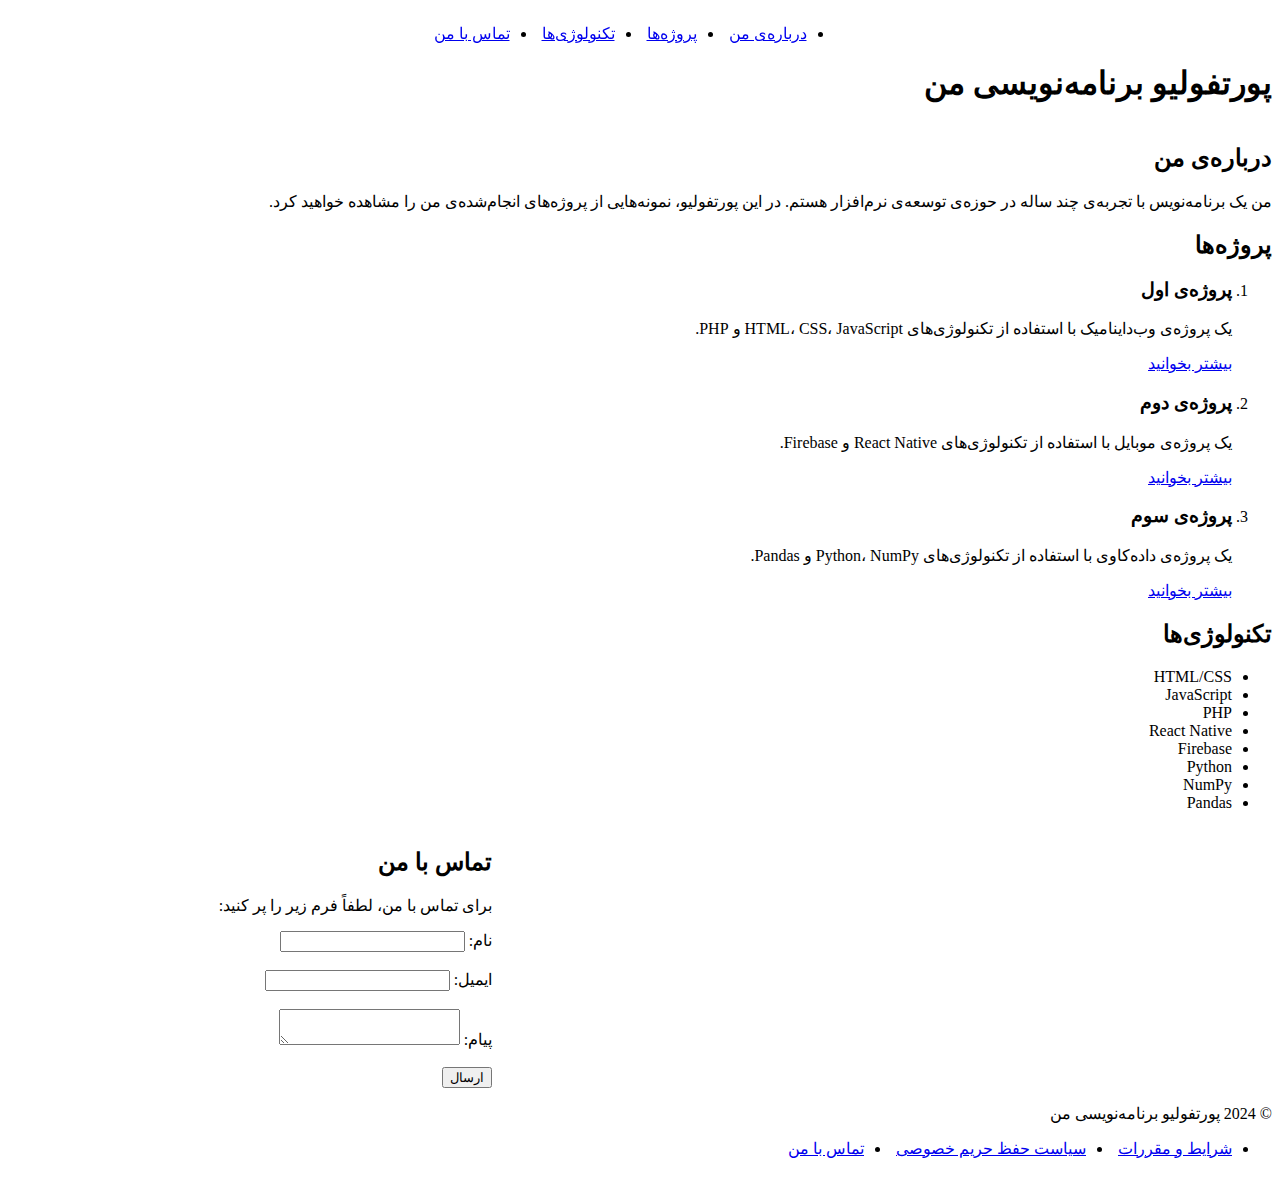
<file: DOM/index.html>
<!DOCTYPE html>
<html lang="fa" dir="rtl">
  <head>
    <meta charset="UTF-8" />
    <meta name="viewport" content="width=device-width, initial-scale=1.0" />
    <title>پورتفولیو برنامه‌نویسی من</title>
    <meta name="description" content="نمونه‌ای از پورتفولیو برنامه‌نویسی من" />
    <link rel="stylesheet" href="style.css" />
    <!-- assuming you have a stylesheet -->
  </head>
  <body>
    
    <header>
      <nav>
        <ul>
          <li><a href="#">درباره‌ی من</a></li>
          <li><a href="#">پروژه‌ها</a></li>
          <li><a href="#">تکنولوژی‌ها</a></li>
          <li><a href="#">تماس با من</a></li>
        </ul>
      </nav>
      <h1>پورتفولیو برنامه‌نویسی من</h1>
    </header>
      
    
    <main>
        <section>
          <h2>درباره‌ی من</h2>
          <p>
            من یک برنامه‌نویس با تجربه‌ی چند ساله در حوزه‌ی توسعه‌ی نرم‌افزار
            هستم. در این پورتفولیو، نمونه‌هایی از پروژه‌های انجام‌شده‌ی من را
            مشاهده خواهید کرد.
          </p>
        </section>


        <section>
          <h2>پروژه‌ها</h2>
          <ol>
            <li>
              <h3>پروژه‌ی اول</h3>
              <p>
                یک پروژه‌ی وب‌داینامیک با استفاده از تکنولوژی‌های HTML، CSS،
                JavaScript و PHP.
              </p>
              <a href="#">بیشتر بخوانید</a>
            </li>
            <li>
              <h3>پروژه‌ی دوم</h3>
              <p>
                یک پروژه‌ی موبایل با استفاده از تکنولوژی‌های React Native و
                Firebase.
              </p>
              <a href="#">بیشتر بخوانید</a>
            </li>
            <li>
              <h3>پروژه‌ی سوم</h3>
              <p>
                یک پروژه‌ی داده‌کاوی با استفاده از تکنولوژی‌های Python، NumPy و
                Pandas.
              </p>
              <a href="#">بیشتر بخوانید</a>
            </li>
          </ol>
        </section>

        <section>
          <h2>تکنولوژی‌ها</h2>
          <ul>
            <li>HTML/CSS</li>
            <li>JavaScript</li>
            <li>PHP</li>
            <li>React Native</li>
            <li>Firebase</li>
            <li>Python</li>
            <li>NumPy</li>
            <li>Pandas</li>
          </ul>
        </section>
    
        <aside>
        <h2>تماس با من</h2>
        <p>برای تماس با من، لطفاً فرم زیر را پر کنید:</p>
        <form>
          <label for="name">نام:</label>
          <input type="text" id="name" name="name" /><br /><br />
          <label for="email">ایمیل:</label>
          <input type="email" id="email" name="email" /><br /><br />
          <label for="message">پیام:</label>
          <textarea id="message" name="message"></textarea><br /><br />
          <input type="submit" value="ارسال" />
        </form>
        </aside>
      </main>

      <footer>
        <p>&copy; 2024 پورتفولیو برنامه‌نویسی من</p>
        <ul>
          <li><a href="#">شرایط و مقررات</a></li>
          <li><a href="#">سیاست حفظ حریم خصوصی</a></li>
          <li><a href="#">تماس با من</a></li>
        </ul>
      </footer>
    
  </body>
</html>
</file>
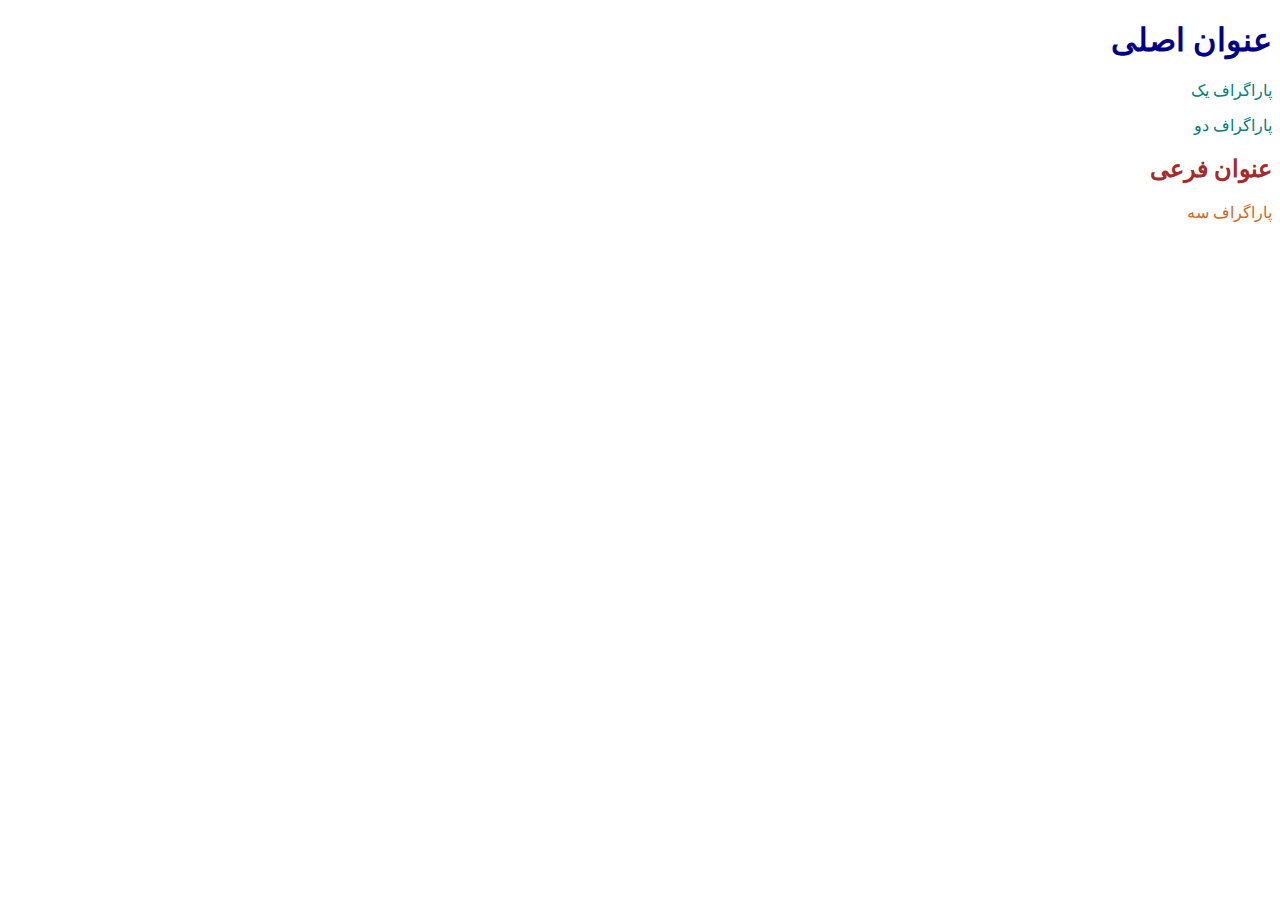
<file: dorost-entekhab-kon/index.html>
<!DOCTYPE html>
<!-- #TODO: Add correct attribute -->
<html lang="fa-IR" dir="rtl">
  <head>
    <meta charset="UTF-8" />
    <meta name="viewport" content="width=device-width, initial-scale=1.0" />
    <title>Document</title>
    <link rel="stylesheet" href="./style.css">
  

    <!-- Don't change style element -->
    <style>
      div p,
      p {
        color: teal !important;
      }

      div h1 {
        color: brown !important;
      }

      div + h2 {
        color: brown !important;
      }
    </style>
  </head>
  <body>
    <!-- Don't change elements inside body -->
    <div id="container">
      <h1>عنوان اصلی</h1>
      <p>پاراگراف یک</p>
      <p>پاراگراف دو</p>
    </div>
    <h2>عنوان فرعی</h2>
    <p>پاراگراف سه</p>
  </body>
</html>
</file>
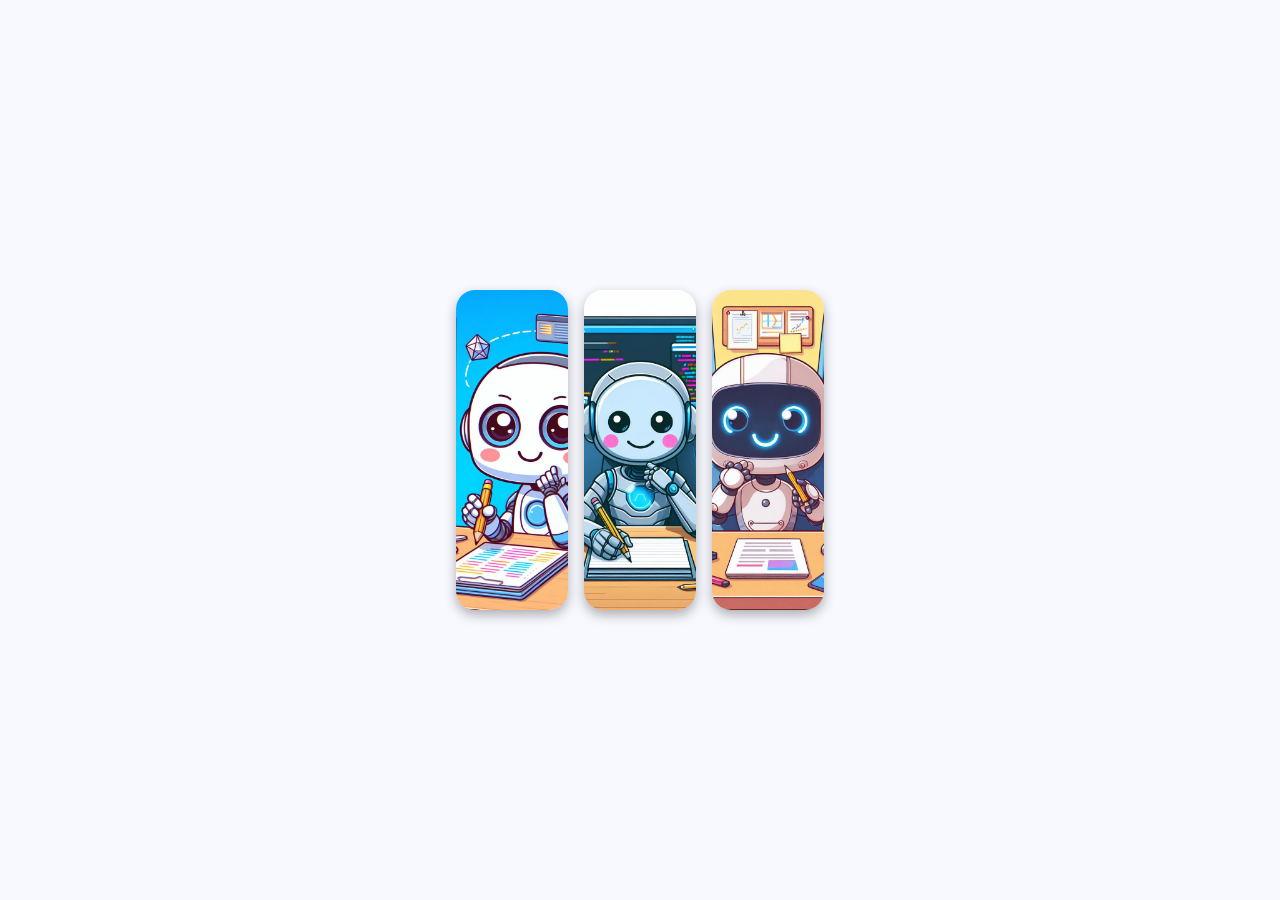
<file: gallery/index.html>
<!DOCTYPE html>
<html lang="fa-IR" dir="rtl">
  <head>
    <meta charset="UTF-8" />
    <meta name="viewport" content="width=device-width, initial-scale=1.0" />
    <title>گالری جذاب</title>
    <link rel="stylesheet" href="style.css" />
  </head>
  <body>
    <div class="gallery">
      <figure class="card">
        <img src="./image/image1.jpeg" alt="image 1" />
      </figure>
      <figure class="card">
        <img src="./image/image2.jpeg" alt="image 1" />
      </figure>
      <figure class="card">
        <img src="./image/image3.jpeg" alt="image 1" />
      </figure>
    </div>
  </body>
</html>
</file>
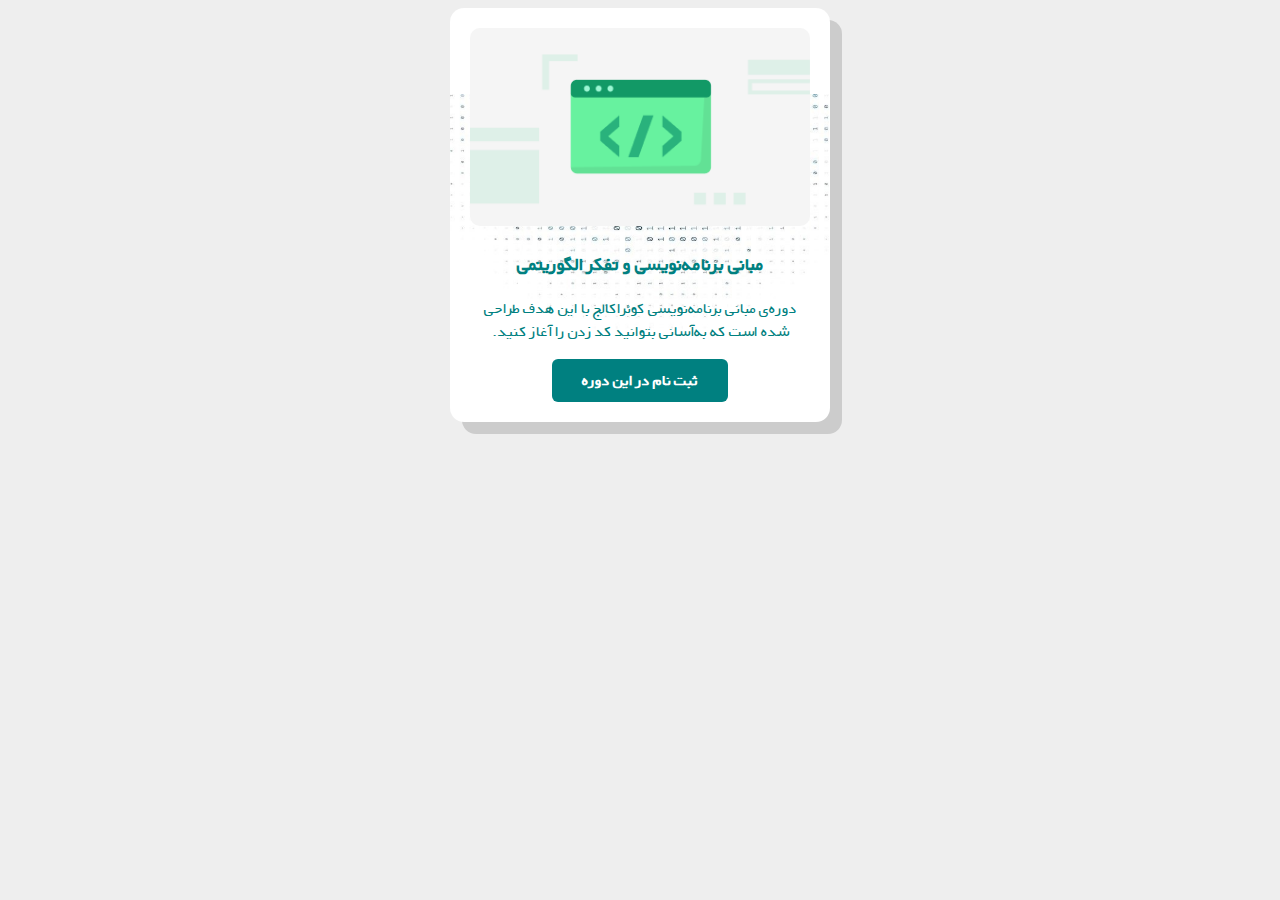
<file: Green_card/index.html>
<!DOCTYPE html>
<html lang="en" dir="rtl">
  <head>
    <meta charset="UTF-8" />
    <meta name="viewport" content="width=device-width, initial-scale=1.0" />
    <link rel="stylesheet" href="style.css" />
    <title>Card Background</title>
  </head>
  <body>
    <div class="card">
      <img class="card_img" src="./assets/images/product-4.png" alt="product-4">
      <div class="card_info">
        <h3>مبانی برنامه‌نویسی و تفکر الگوریتمی</h3>
        <p>
          دوره‌ی مبانی برنامه‌نویسی کوئراکالج با این هدف طراحی شده است که
          به‌آسانی بتوانید کد زدن را آغاز کنید.
        </p>
        <button class="btn btn-success" type="button">ثبت نام در این دوره</button>
      </div>
    </div>
  </body>
</html>
</file>
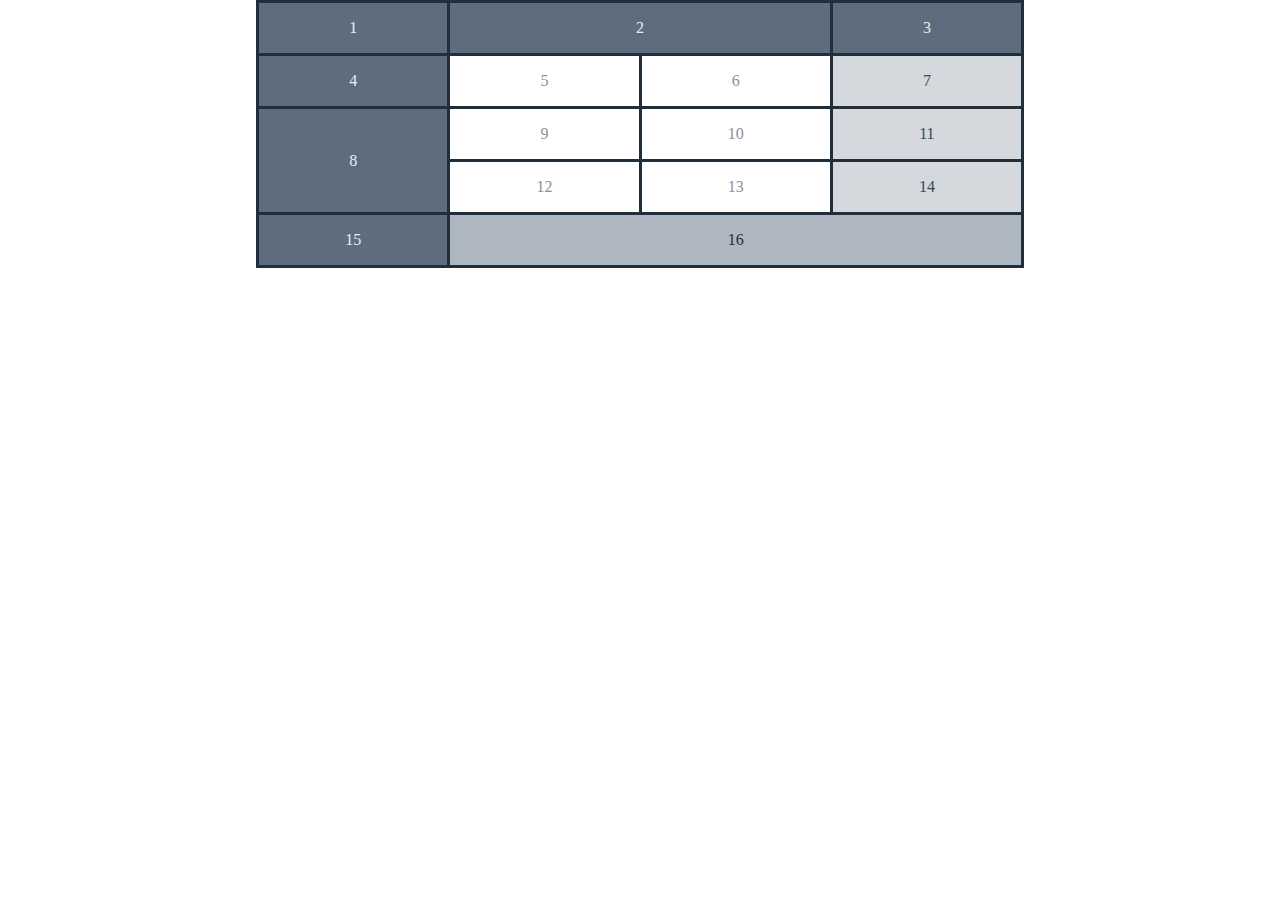
<file: jadval-ziba/index.html>
<!DOCTYPE html>
<html lang="en">
  <head>
    <meta charset="UTF-8" />
    <meta name="viewport" content="width=device-width, initial-scale=1.0" />
    <title>Document</title>
    <link rel="stylesheet" href="./style.css">
  </head>
  <body>
    <table>

      <thead>
        <tr>
          <td id="cell-1">1</td>
          <td id="cell-2" colspan="2">2</td>
          <td id="cell-3">3</td>
        </tr>
      </thead>

      <tbody>
        <tr>
          <td id="cell-4">4</td>
          <td id="cell-5">5</td>
          <td id="cell-6">6</td>
          <td id="cell-7">7</td>
        </tr>
        <tr>
          <td id="cell-8" rowspan="2">8</td>
          <td id="cell-9">9</td>
          <td id="cell-10">10</td>
          <td id="cell-11">11</td>
        </tr>
        <tr>
          <td id="cell-12">12</td>
          <td id="cell-13">13</td>
          <td id="cell-14">14</td>
        </tr>
      </tbody>

      <tfoot>
        <tr>
          <td id="cell-15">15</td>
          <td id="cell-16" colspan="3">16</td>
        </tr>
      </tfoot>
    </table>
 
  </body>
</html>
</file>
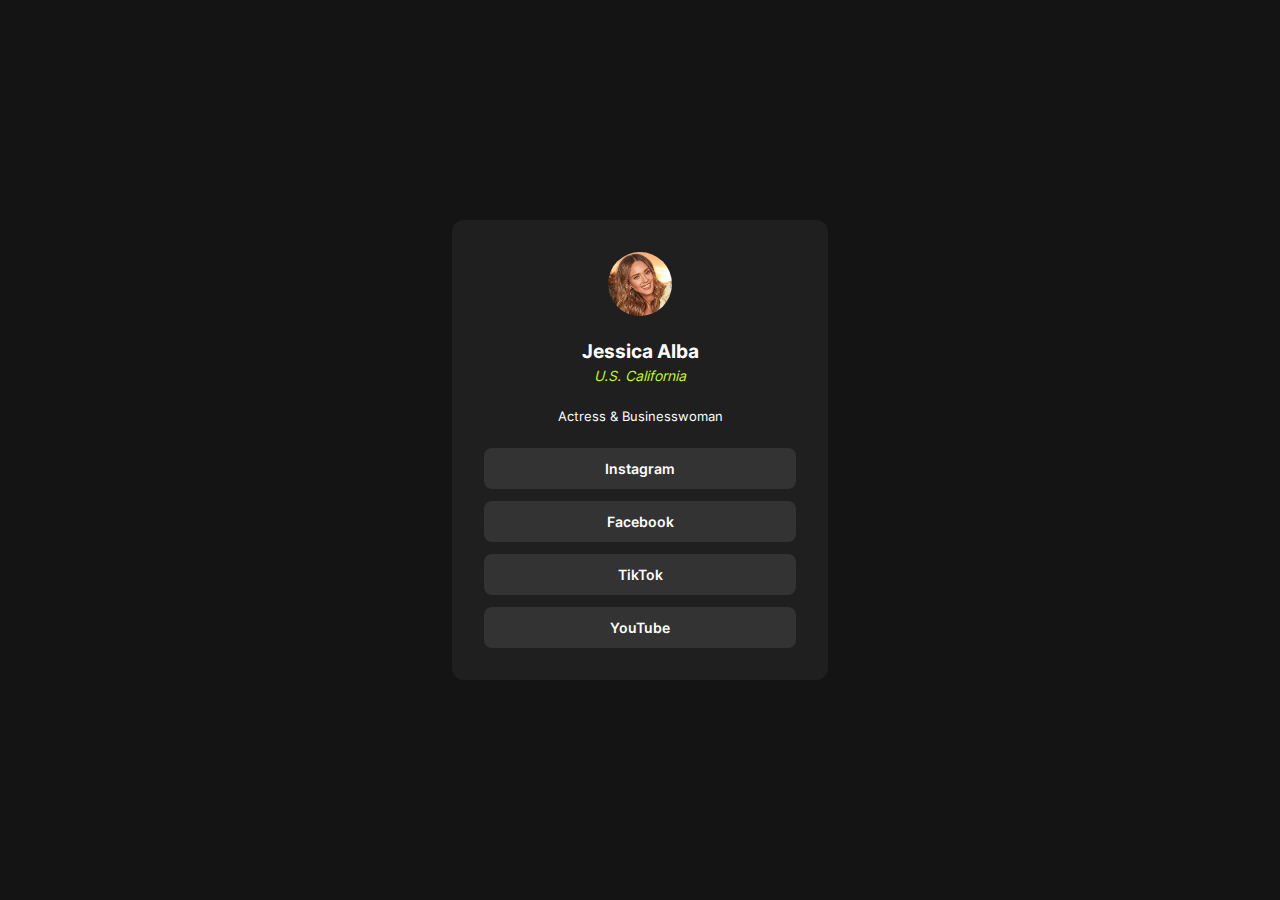
<file: jessical-alba/index.html>
<!DOCTYPE html>
<!-- #TODO: Use correct attributes -->
<html lang="en" dir="ltr">
  <head>
    <meta charset="UTF-8" />
    <meta name="viewport" content="width=device-width, initial-scale=1.0" />
    <title>Quera Bootcamp | Jessica Alba</title>
    <link rel="stylesheet" href="./style.css">
  </head>
  <body>
    <section id="container">
      <div id="picture">
        <img src="./assets/images/avatar.jpeg" alt="Aavatar">
      </div>
      <div id="information">
        <h1>Jessica Alba</h1>
        <address>U.S. California</address>
      </div>
      <div id="position">
        <p>Actress & Businesswoman</p>
      </div>
      <div id="social">
        <button class="btn">
          <a href="https://www.instagram.com/jessicaalba/">Instagram</a>
        </button>
        <button class="btn">
          <a href="https://www.facebook.com/JessicaAlba/">Facebook</a>
        </button>
        <button class="btn">
          <a href="https://www.tiktok.com/@jessicaalba">TikTok</a>
        </button>
        <button class="btn">
          <a href="https://www.youtube.com/channel/UCxBoeUj2PtzcOx_C2ayEEPg">
            YouTube
          </a>
        </button>
      </div>
    </section>
  </body>
</html>
</file>
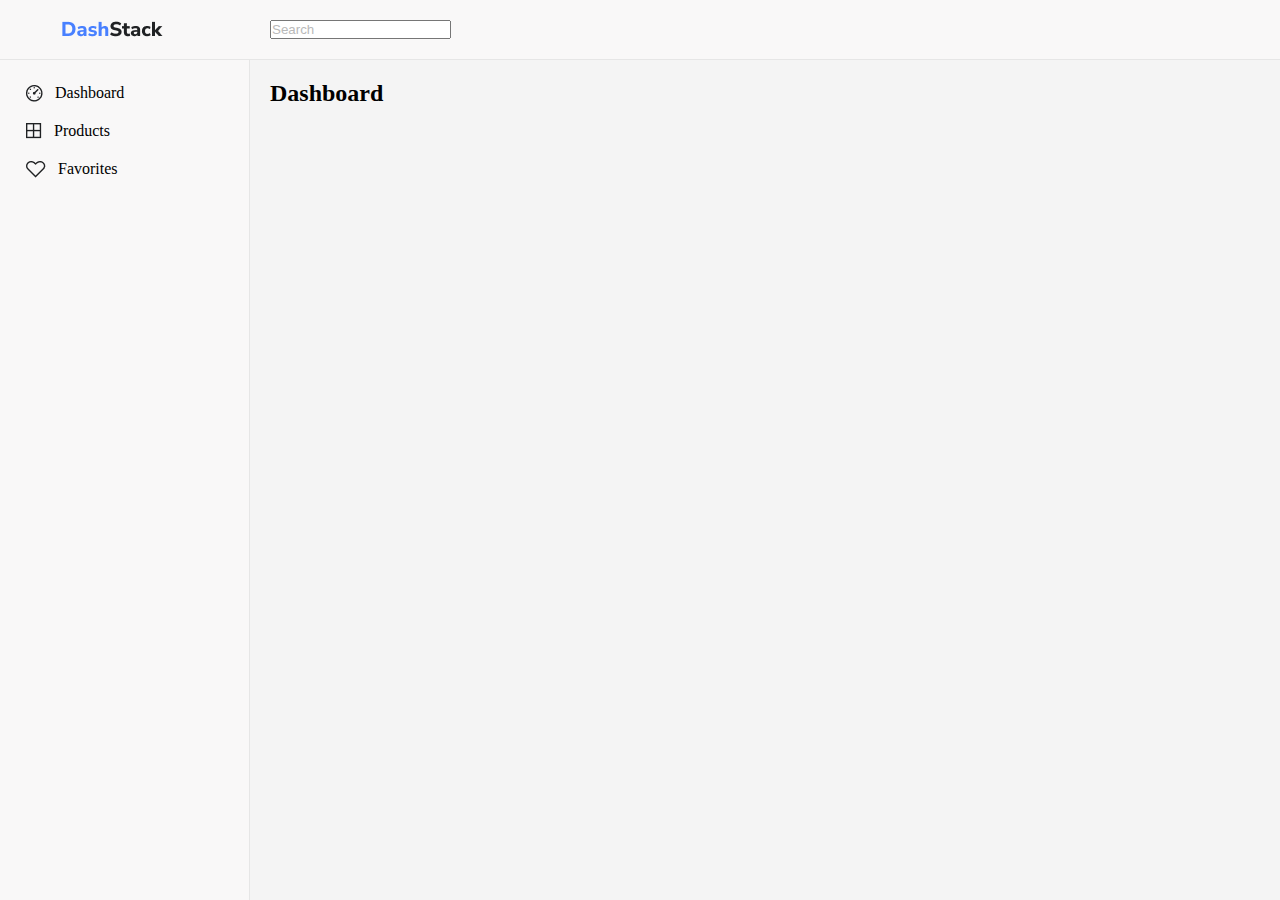
<file: Mini-Project/index.html>
<!DOCTYPE html>
<html lang="en">
<head>
    <meta charset="UTF-8">
    <meta name="viewport" content="width=device-width, initial-scale=1.0">
    <title>Admin Panel</title>
    <link rel="stylesheet" href="./Style/main.css">
</head>
<body>
    <div class="admin-panel">

        <div class="left-header">
            <img src="./Assets/Image/Logo.png" alt="Logo">
        </div>

        <header class="right-header">
            <input type="search" name="" id="" placeholder="Search">
        </header>

        <aside class="side-bar">
            <ul>
                <li>
                    <img src="./Assets/Image/Dashboard.png" alt="Dashboard">
                    <a href="index.html">Dashboard</a>
                </li>
                <li>
                    <img src="./Assets/Image/Products.png" alt="products">
                    <a href="products.html">Products</a>
                </li>
                <li>
                    <img src="./Assets/Image/Favorits.png" alt="favorites">
                    <a href="favorites.html">Favorites</a>
                </li>
            </ul>
        </aside>

        <main class="main-content">
            <h2>Dashboard</h2>

        </main>




    </div>
    
</body>
</html>
</file>
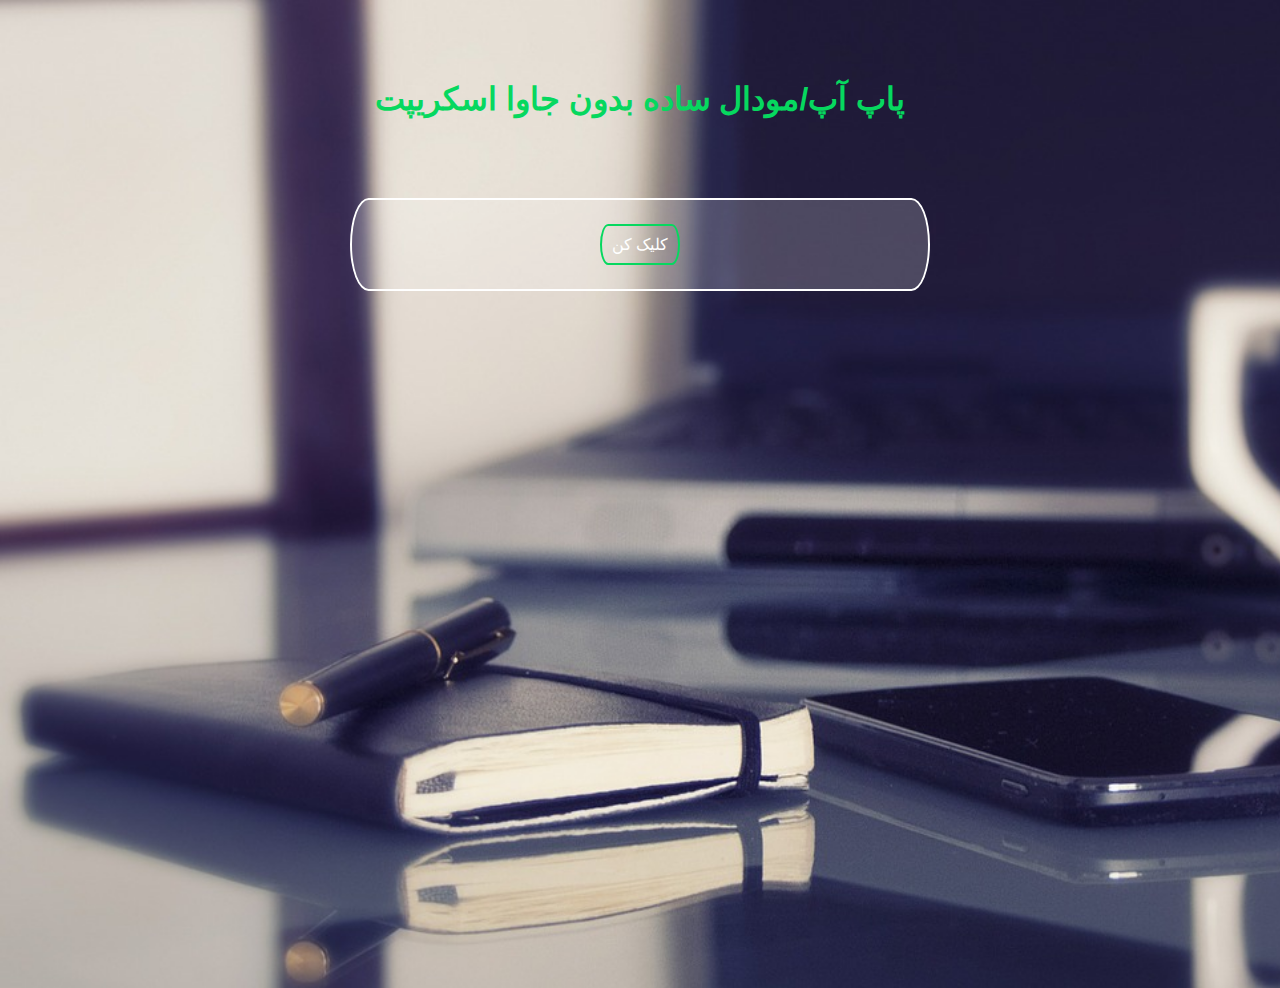
<file: modal/index.html>
<!DOCTYPE html>
<html lang="en">
  <head>
    <meta charset="UTF-8" />
    <meta name="viewport" content="width=device-width, initial-scale=1.0" />
    <style>
      @import url('https://fonts.googleapis.com/css2?family=Noto+Nastaliq+Urdu&display=swap');
    </style>
    <title>مودال</title>
    <link rel="stylesheet" href="./src/style.css" />
  </head>
  <body>
    <h1>پاپ آپ/مودال ساده بدون جاوا اسکریپت</h1>
    <div class="box">
      <a class="button" href="#popup1">کلیک کن</a>
    </div>

    <div id="popup1" class="overlay">
      <div class="popup">
        <h2>سلام من یه پاپ آپ ساده ام</h2>
        <a class="close" href="#">&times;</a>
        <div class="content">
          ممنون از اینکه منو درست کردی - من در ادامه ی این بوتکمپ بیشتر به
          کارتون میام
        </div>
      </div>
    </div>
  </body>
</html>
</file>
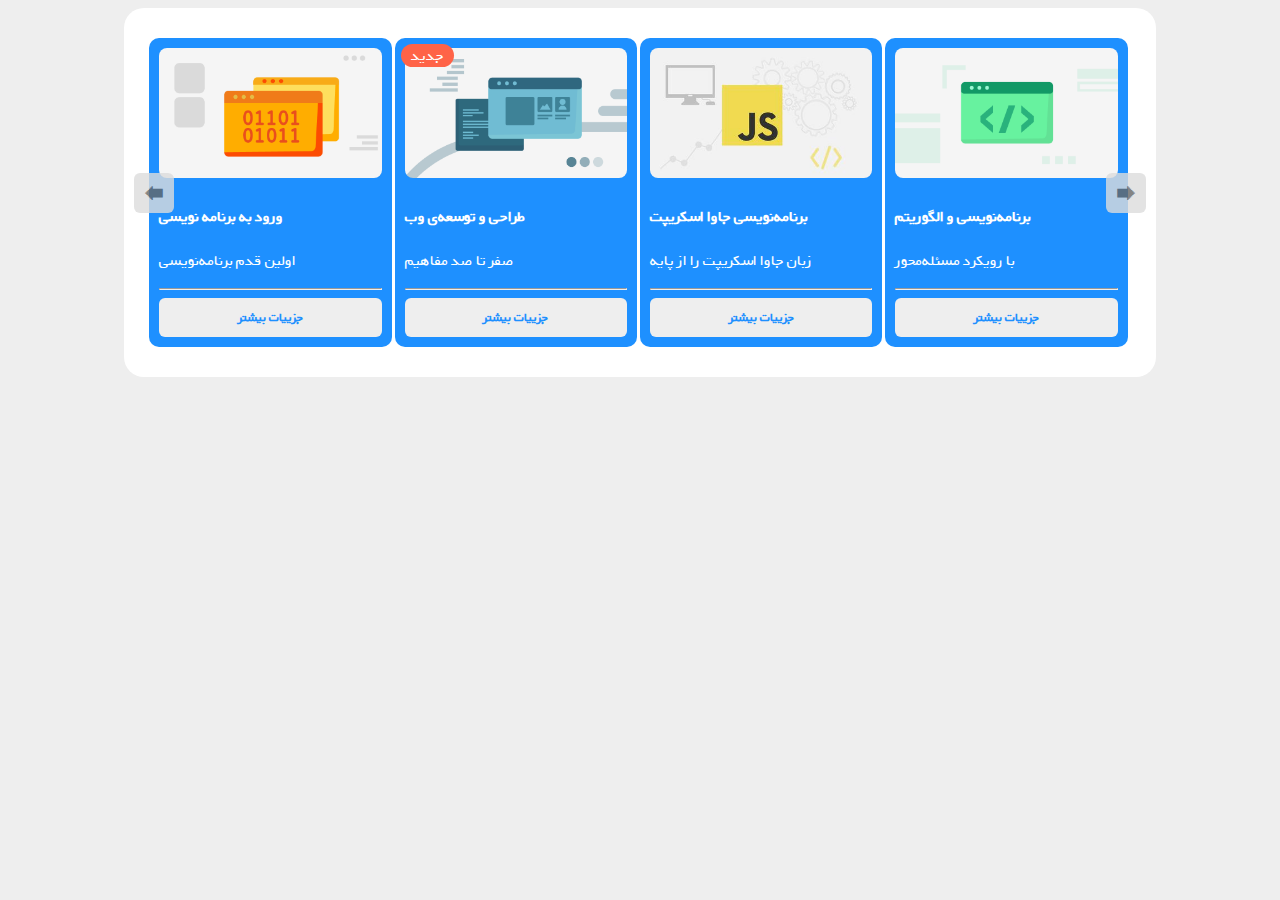
<file: Position-test/index.html>
<!DOCTYPE html>
<html lang="en">
  <head>
    <meta charset="UTF-8" />
    <meta name="viewport" content="width=device-width, initial-scale=1.0" />
    <link rel="stylesheet" href="style.css" />
    <title>Positioning</title>
  </head>
  <body>
    <div class="container">
      <div class="card">
        <div class="card_header">
          <img src="./assets/images/product-1.png" alt="product-1" />
        </div>
        <div class="card_body">
          <h4 class="card_title">ورود به برنامه نویسی</h4>
          <p>اولین قدم برنامه‌نویسی</p>
          <hr />
          <button class="btn btn-info btn-block" type="button">
            جزییات بیشتر
          </button>
        </div>
      </div>
      <div class="card">
        <div class="card_header">
          <img src="./assets/images/product-2.png" alt="product-2" />
          <div class="card_body">
            <h4 class="card_title">طراحی و توسعه‌ی وب</h4>
            <p>صفر تا صد مفاهیم</p>
            <hr />
            <button class="btn btn-info btn-block" type="button">
              جزییات بیشتر
            </button>
            <span class="badge badge-alert"> جدید </span>
          </div>
        </div>
      </div>
      <div class="card">
        <div class="card_header">
          <img src="./assets/images/product-3.png" alt="product-3" />
          <div class="card_body">
            <h4 class="card_title">برنامه‌نویسی جاوا اسکریپت</h4>
            <p>زبان جاوا اسکریپت را از پایه</p>
            <hr />
            <button class="btn btn-info btn-block" type="button">
              جزییات بیشتر
            </button>
          </div>
        </div>
      </div>
      <div class="card">
        <div class="card_header">
          <img src="./assets/images/product-4.png" alt="product-4" />
          <div class="card_body">
            <h4 class="card_title">برنامه‌نویسی و الگوریتم</h4>
            <p>با رویکرد مسئله‌محور</p>
            <hr />
            <button class="btn btn-info btn-block" type="button">
              جزییات بیشتر
            </button>
          </div>
        </div>
      </div>
      <div class="nav-buttons">
        <button class="btn-nav btn-prev">&#129092;</button>
        <button class="btn-nav btn-next">&#129094;</button>
      </div>
    </div>
  </body>
</html>
</file>
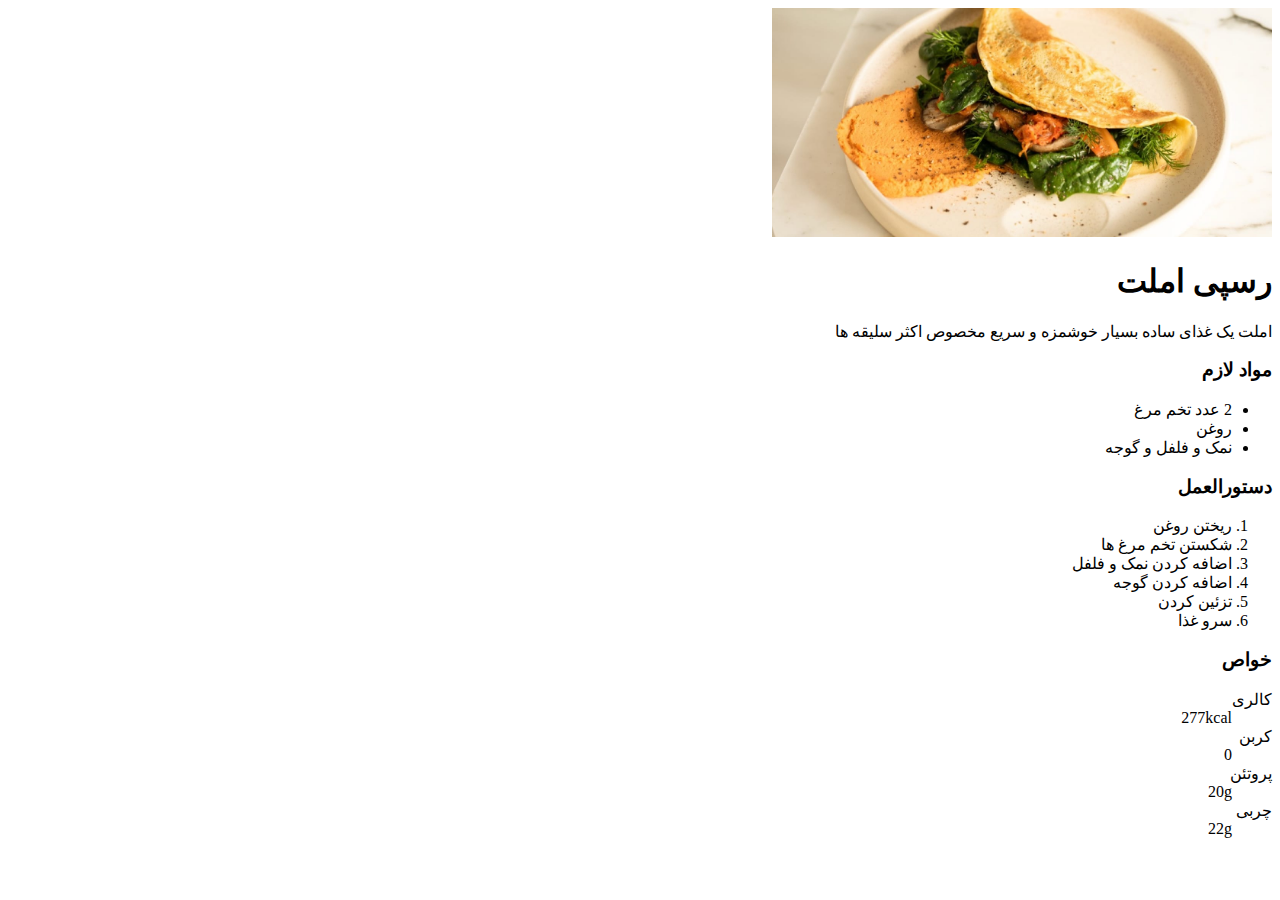
<file: recipe-omelette-1/index.html>
<!DOCTYPE html>
<html lang="fa-IR" dir="rtl">
  <head>
    <meta charset="UTF-8" />
    <meta name="viewport" content="width=device-width, initial-scale=1.0" />
    <title>Quera Bootcamp | Recipe Omelette</title>
  </head>
  <body>
    <div id="app">
      <div class="omelette-picture">
        <img src="./assets/images/image-omelette.jpeg" alt="Omelette" width="500px">
      </div>

      <h1 class="title">رسپی املت</h1>

      <p class="description">
        املت یک غذای ساده بسیار خوشمزه و سریع مخصوص اکثر سلیقه ها
      </p>

      <div class="ingredient">
        <h3 class="subtitle">مواد لازم</h3>
        <ul>
          <li>2 عدد تخم مرغ</li>
          <li>روغن</li>
          <li>نمک و فلفل و گوجه</li>

        </ul>
      </div>

      <div class="instruction">
        <h3 class="subtitle">دستورالعمل</h3>
        <ol>
          <li>ریختن روغن</li>
          <li>شکستن تخم مرغ ها</li>
          <li>اضافه کردن نمک و فلفل</li>
          <li>اضافه کردن گوجه</li>
          <li>تزئین کردن</li>
          <li>سرو غذا</li>
        </ol>
      </div>

      <div class="nutrition">
        <h3 class="subtitle">خواص</h3>
        <dl>
          <dt>کالری</dt>
          <dd>277kcal</dd>

          <dt>کربن</dt>
          <dd>0</dd>

          <dt>پروتئن</dt>
          <dd>20g</dd>

          <dt>چربی</dt>
          <dd>22g</dd>

        </dl>
      </div>
    </div>
  </body>
</html>
</file>
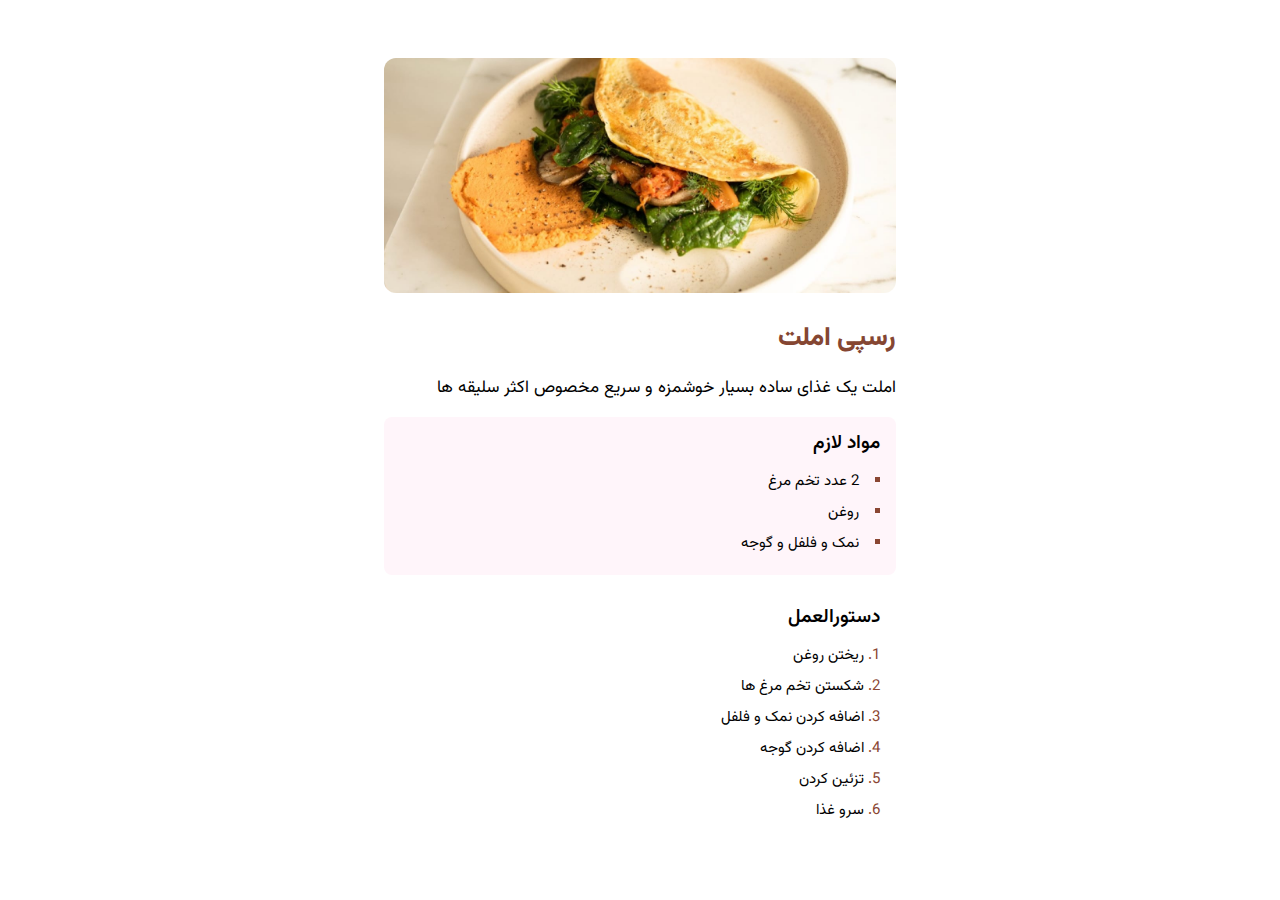
<file: recipe-omelette-2/index.html>
<!DOCTYPE html>
<html lang="fa-IR" dir="rtl">
  <head>
    <meta charset="UTF-8" />
    <meta name="viewport" content="width=device-width, initial-scale=1.0" />
    <title>Quera Bootcamp | Recipe Omelette</title>
    <link rel="stylesheet" href="./style.css" />
  </head>
  <body>
    <div id="app">
      <div class="omelette-picture">
        <img src="./assets/images/image-omelette.jpeg" alt="Omelette" />
      </div>

      <h1 class="title">رسپی املت</h1>

      <p class="description">
        املت یک غذای ساده بسیار خوشمزه و سریع مخصوص اکثر سلیقه ها
      </p>

      <div class="ingredient">
        <h3 class="subtitle">مواد لازم</h3>
        <ul>
          <li>2 عدد تخم مرغ</li>
          <li>روغن</li>
          <li>نمک و فلفل و گوجه</li>
        </ul>
      </div>

      <div class="instruction">
        <h3 class="subtitle">دستورالعمل</h3>
        <ol>
          <li>ریختن روغن</li>
          <li>شکستن تخم مرغ ها</li>
          <li>اضافه کردن نمک و فلفل</li>
          <li>اضافه کردن گوجه</li>
          <li>تزئین کردن</li>
          <li>سرو غذا</li>
        </ol>
      </div>
    </div>
  </body>
</html>
</file>
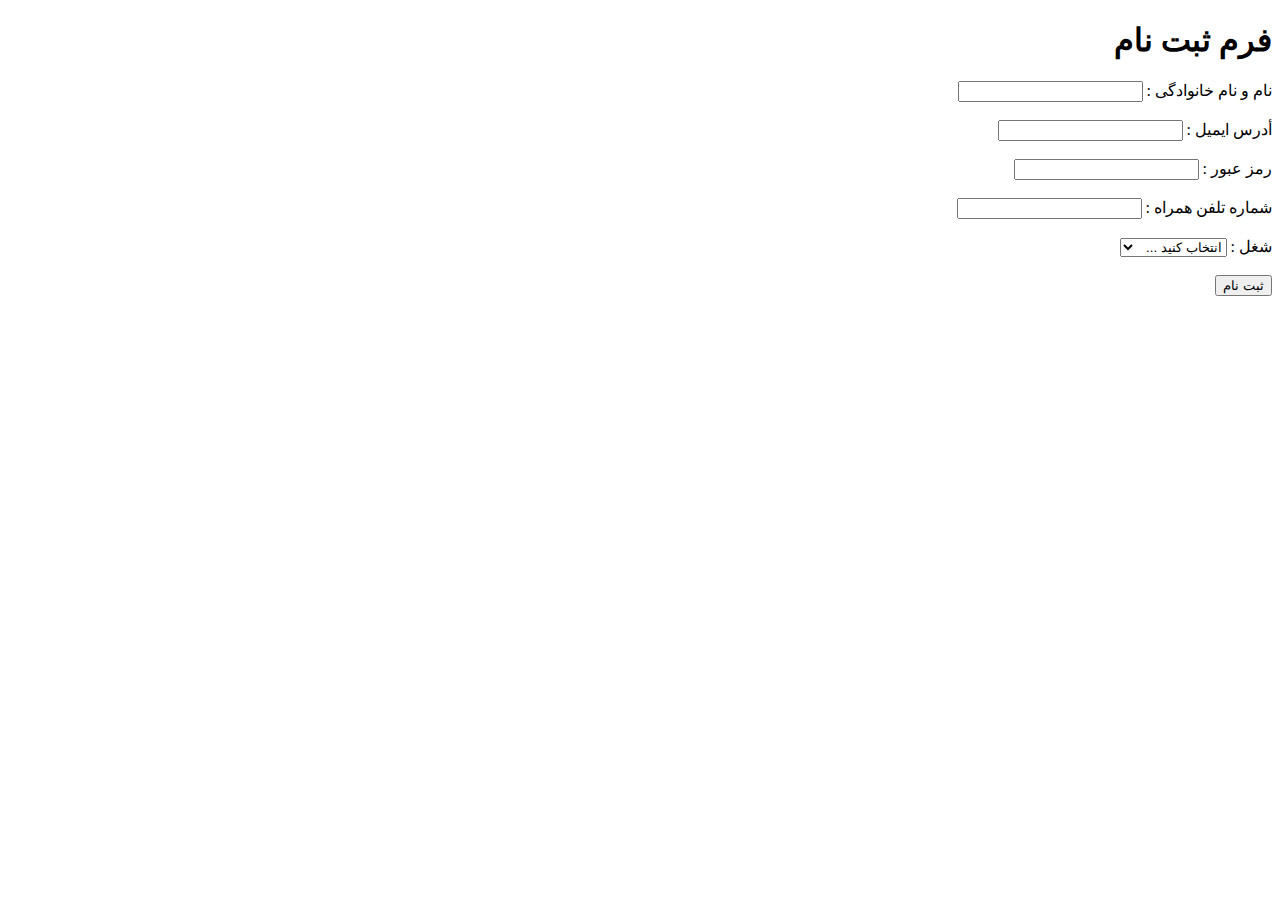
<file: SignUpForm/index.html>
<!DOCTYPE html>
<html lang="fa-IR" dir="rtl">
  <head>
    <meta charset="UTF-8" />
    <meta name="viewport" content="width=device-width, initial-scale=1.0" />
    <title>Form</title>
  </head>
  <body>
    <header>
      <h1>فرم ثبت نام</h1>
    </header>

    <main>

    <form method="post">
      <label for="name">نام و نام خانوادگی :</label>
      <input type="text" name="name" id="name" required autocomplete="name">

      <br /><br />
      <label for="email">أدرس ایمیل :</label>
      <input type="email" name="email" id="email" required autocomplete="email">

      <br /><br />
      <label for="password">رمز عبور :</label>
      <input type="password" name="password" id="password" required minlength="5" maxlength="10" autocomplete="new-password">


      <br /><br />
      <label for="phone">شماره تلفن همراه :</label>
      <input type="tel" name="phone" id="phone" minlength="11" maxlength="11" autocomplete="tel">

      <br /><br />

      <label for="job">شغل :</label>
      <select name="job" id="job">
      <option value="">انتخاب کنید ...</option>
      <option value="Designer">UI Designer</option>
      <option value="FrontEnd">FrontEnd Dev.</option>
      <option value="BackEnd" disabled>BackEnd Dev.</option>
      <option value="Software">Software Eng.</option>
      </select>


      <br /><br />

      <input type="submit" value="ثبت نام">
    </form>
  </body>
</html>
</file>
<file: DOM/style.css>
body {
  display: grid;
  grid-template-columns: repeat(6, 1fr);
}
header {
  grid-column: span 6;
}
header nav {
  position: sticky;
  top: 0;
}
header nav ul {
  display: flex;
  justify-content: center;
  gap: 2rem;
}
main {
  grid-column: span 5;
}
aside {
  float: left;
}
footer {
  grid-column: span 6;
}
footer ul {
  display: flex;
  gap: 2rem;
}
</file>
<file: dorost-entekhab-kon/style.css>
body #container h1 {
    color: darkblue !important;
}

div + h2 {
    color: darkgreen !important;
}

h1+p , h2+p {
    color: chocolate !important;
}
</file>
<file: gallery/style.css>
* {
  margin: 0;
  padding: 0;
  box-sizing: border-box;
}
body {
  background-color: #f8f8ff;
  display: grid;
  place-items: center;
  height: 100vh;
}

.gallery {
  display: flex;
  justify-content: center;
  align-items: center;
  gap: 16px;
}

.card {
  width: 7rem;
  border-radius: 1.2rem;
  overflow: hidden;
  background-color: #f8f8ff;
  transition: 0.4s ease-in-out;
  box-shadow: 0 5px 12px rgba(0, 0, 0, 0.3);
  flex: 1;
}
.card img {
  display: block;
  width: 100%;
  height: 20rem;
  object-fit: cover;
}
.card:hover {
  flex: 6;
  cursor: pointer;
}
</file>
<file: Green_card/style.css>
@font-face {
  font-family: "yekan";
  src: url(./assets/fonts/Yekan-normal.ttf);
}

* {
  font-family: "yekan";
}

body {
  background-color: #eee;
}

.card {  
  background-image: url(./assets/images/background.jpg);
  background-repeat: no-repeat;
  background-size: contain;
  background-position: center;
  text-align: center;
  box-shadow: 12px 12px 0 0 #ccc;
  width: 340px;
  background-color: white;
  padding: 20px;
  border-radius: 14px;
  color: teal;
  margin: 0 auto;
}

.card_img {
  width: 100%;
  height: auto;
  border-radius: 10px;
}

.btn {
  border: none;
  border-radius: 6px;
  padding: 10px 30px;
  cursor: pointer;
  font-weight: bold;
  font-size: 16px;
}

.btn-success {
  background-color: teal;
  color: #fff;
}
</file>
<file: jadval-ziba/style.css>
* {
  margin: 0;
  padding: 0;
  box-sizing: border-box;
}

table {
  width: 80%;
  max-width: 768px;
  margin: auto;
  border-collapse: collapse;


}

td {
  padding: 16px 0px;
  border: 3px solid #212f3c;
  color: #85929e;
  text-align: center;
  
}

#cell-1, #cell-2, #cell-3, #cell-4, #cell-8, #cell-15{
  color: #eaeded;
  background-color: #5d6d7e;
  
}

#cell-7, #cell-11, #cell-14 {
  color: #34495e;
  background-color: #d5d8dc;
}

#cell-16 {
  color: #212f3c;
  background-color: #aeb6bf;
}
</file>
<file: jessical-alba/style.css>
:root {
  --green: rgb(197, 248, 42);
  --white: rgb(255, 255, 255);
  --grey: rgb(51, 51, 51);
  --dark-grey: rgb(31, 31, 31);
  --off-black: rgb(20, 20, 20);
}

@font-face {
  font-family: "Inter";
  src: url(./assets/fonts/Inter-Regular.ttf);
  font-weight: 400;
}

@font-face {
  font-family: "Inter";
  src: url(./assets/fonts/Inter-SemiBold.ttf);
  font-weight: 600;
}

@font-face {
  font-family: "Inter";
  src: url(./assets/fonts/Inter-Bold.ttf);
  font-weight: 700;
}

* {
  margin: 0;
  padding: 0;
  box-sizing: border-box;
  font-family: "Inter";
  font-weight: 400;
}

a {
  all: unset;
}

button {
  all: unset;
}

body {
  min-height: 100vh;
  background-color: var(--off-black);
  display: flex;
  flex-direction: row;
  justify-content: center;
  align-items: center;
  margin: 0;
}

#container {
  gap: 24px;
  width: 80%;
  max-width: 376px;
  background-color: var(--dark-grey);
  display: flex;
  flex-direction: column;
  padding: 32px;
  border-radius: 12px;
}

#picture {
  width: 64px;
  height: 64px;
  align-self: center;
  
}

#picture > img {
  width: inherit;
  height: inherit;
  display: block;
  object-fit: cover;
  border-radius: 50%;
}

#information > address {
  font-size: 14px;
  text-align: center;
  color: var(--green);
}

#information > h1 {
  color: var(--white);
  font-size: 19px;
  text-align: center;
  font-weight: 700;
  margin-bottom: 4px;
}

#position p {
  font-size: 13px;
  color: var(--white);
  text-align: center;
}

#social {
  display: flex;
  flex-direction: column;
  align-items: flex-start;
  gap: 12px;
}


#social > .btn {
  display: flex;
  width: 100%;
  padding: 12px 0px;
  border-radius: 8px;
  cursor: pointer;
  background-color: var(--grey);
  transition: background-color 0.5s ease;
  display: flex;
  justify-content: center;
  align-items: center;
}

#social > .btn:hover {
  background-color: var(--green);
}

.btn > a {
  width: inherit;
  color: var(--white);
  font-size: 14px;
  font-weight: 600;
  text-align: center;
}
</file>
<file: Mini-Project/Style/main.css>
@import url("./header.css");
@import url("./sidebar.css");
@import url("./products.css");


:root {
    /* Colors */
    --primary: #4880FF ; 
    --secondary: #202224 ; 
    --background : #F5F6FA ;
    --button-background: #e2eaf8;
    --light-blue: rgba(72,128,255,0.2);
    --white: rgb(249,248,248) ;
    --gray: rgb(185,185,185) ;
    --gray-light:rgb(230,230,230) ;
    --gray-ultra-light:rgb(244,244,244);

    /* Sizes */
    --largest:20px;
    --large:18px;
    --medium:16px;
    --small:14px;
    --smallest:12px;

}

* {
    padding: 0;
    margin: 0;
    outline: 0;
    box-sizing: border-box;
    
}

.admin-panel {
    display: grid;
    grid-template-areas: 
    "left-header right-header"
    "sidebar main-content";
    grid-template-columns:250px 1fr ;
    grid-template-rows:60px 1fr  ;
    height: 100vh;

}






@media (max-width:768px) {
    .admin-panel {
        grid-template-areas: 
        "right-header"
        "main-content";

        grid-template-columns: 1fr;
        grid-template-rows: 70px 1fr;

    }
}
</file>
<file: modal/src/style.css>
body {
  /* font-family: Arial, sans-serif; */
  background: url(./computer.jpg) no-repeat;
  background-size: cover;
  height: 100vh;
}

h1 {
  text-align: center;
  font-family: Tahoma, Arial, sans-serif;
  color: #06d85f;
  margin: 80px 0;
}

.box {
  width: 40%;
  margin: 0 auto;
  background: rgba(255, 255, 255, 0.2);
  padding: 35px;
  border: 2px solid #fff;
  border-radius: 20px/50px;
  background-clip: padding-box;
  text-align: center;
}

.button {
  font-size: 1em;
  padding: 10px;
  color: #fff;
  border: 2px solid #06d85f;
  border-radius: 20px/50px;
  text-decoration: none;
  cursor: pointer;
  transition: all 0.3s ease-out;
}
.button:hover {
  background: #06d85f;
}

.overlay {
  position:fixed;
  top: 0;
  left: 0;
  width: 100%;
  height: 100%;
  background-color: rgba(0, 0, 0, 0.7);
  visibility: hidden;
  opacity: 0;
  transition: opacity 0.3s ease;
}

.overlay:target {
  visibility: visible;
  opacity: 1;
}

.popup {
  margin: 70px auto;
  padding: 20px;
  background: #fff;
  border-radius: 5px;
  width: 30%;
  position: relative;
  transition: all 5s ease-in-out;
}

.popup h2 {
  margin-top: 0;
  color: #333;
  font-family: Tahoma, Arial, sans-serif;
}
.popup .close {
  position: absolute;
  top: 20px;
  right: 30px;
  transition: all 200ms;
  font-size: 30px;
  font-weight: bold;
  text-decoration: none;
  color: #333;
}
.popup .close:hover {
  color: #06d85f;
}
.popup .content {
  max-height: 30%;
  overflow: auto;
}

@media screen and (max-width: 700px) {
  .box {
    width: 70%;
  }
  .popup {
    width: 70%;
  }
}
</file>
<file: Position-test/style.css>
@font-face {
  font-family: "yekan";
  src: url(./assets/fonts/Yekan-normal.ttf);
}
* {
  font-family: "yekan", Tahoma, Geneva, Verdana, sans-serif;
}

body {
  background-color: #eee;
}

.container {
  width: 80%;
  background-color: white;
  padding: 30px 10px;
  border-radius: 20px;
  margin: auto;
  display: flex;
  justify-content: center;
  align-items: center;
  gap: 3px;
  position: relative;
}

.card {
  width: 22%;
  padding: 10px;
  border-radius: 10px;
  background-color: dodgerblue;
  position: relative;
  display: inline-block;

}

.card_title {
  color: #fff;
}

.card_body p {
  color: #fff;
}

.card_header img {
  border-radius: 8px;
  width: 100%;
}

button {
  border: none;
  cursor: pointer;
}

.btn {
  border-radius: 6px;
  padding: 10px;
  transition: all 0.2s;
}

.btn:hover {
  opacity: 0.8;
}

.btn-block {
  width: 100%;
}

.btn-info {
  background-color: #eee;
  color: dodgerblue;
  font-weight: bold;
}

.btn-nav {
  top: 50%;
  transform: translateY(-50%);
  width: 40px;
  height: 40px;
  border-radius: 6px;
  background-color: #ddd;
  opacity: 0.8;
  color: #666;
  font-size: 20px;
  position: absolute;
}

.btn-prev {
  left: 10px;
}

.btn-next {
  right: 10px;
}

.badge {
  border-radius: 20px;
  padding: 0 10px;
  position: absolute;
  top: 6px;
  left: 6px;

}

.badge-alert {
  background-color: tomato;
  color: #fff;
}
</file>
<file: recipe-omelette-2/style.css>
@font-face {
  font-family: "Vazirmatn";
  src: url(./assets/fonts/Vazirmatn-Regular.ttf);
  font-weight: 400;
}

@font-face {
  font-family: "Vazirmatn";
  src: url(./assets/fonts/Vazirmatn-SemiBold.ttf);
  font-weight: 600;
}

@font-face {
  font-family: "Vazirmatn";
  src: url(./assets/fonts/Vazirmatn-ExtraBold.ttf);
  font-weight: 800;
}

* {
  font-family: "Vazirmatn", sans-serif;
  margin: 0;
  padding: 0;
  box-sizing: border-box;
}

body {
  display: flex;
  align-items: center;
  justify-content: center;
  min-height: 100vh;
}

#app {
  display: flex;
  flex-direction: column;
  width: 80%;
  max-width: 576px;
  gap: 16px;
  padding: 32px;
}

.omelette-picture {
  width: 100%;
  overflow: hidden;
}

.omelette-picture img {
  width: 100%;
  height: 100%;
  border-radius: 12px;
  object-fit: cover;

}

.title {
  font-size: 26px;
  font-weight: 800;
  color: rgb(133, 70, 50);
}

.description {
  font-size: 17px;
}

.subtitle {
  font-size: 19px;
  font-weight: 600;
  margin-bottom: 12px;
}

.ingredient {
  background-color: rgb(255, 245, 250);
  padding: 12px 16px;
  border-radius: 8px;
}

.instruction {
  padding: 12px 16px;
}

ul , ol {
  list-style-position: inside;
}

li {
  font-size: 15px;
  margin-bottom: 8px;
}

ul {
  list-style-type: square;
}

li::marker {
  color: rgb(138, 70, 50);
}
</file>
